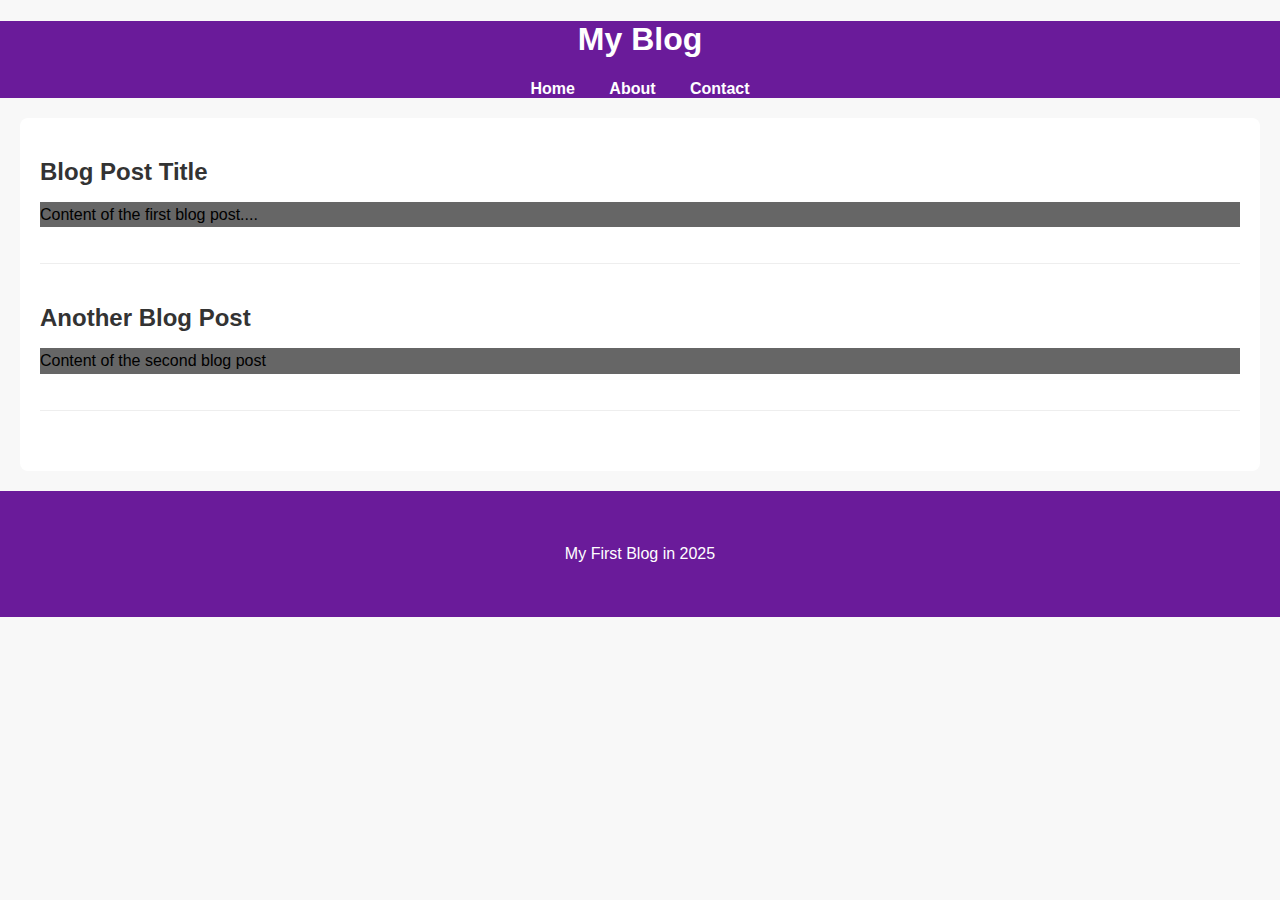
<file: 1st blog simple blog layout/index.html>
<!DOCTYPE html>
<html lang="en">
<head>
    <meta charset="UTF-8">
    <meta name="viewport" content="width=device-width, initial-scale=1.0">
    <title>My Simple Blog</title>
    <link rel="stylesheet" href="/1st blog simple blog layout/index.css">
</head>
<body>
    <header>
        <h1>My Blog</h1>
        <nav>
            <ul>
                <li><a href="#">Home</a> </li>
                <li><a href="#">About</a></li>
                <li><a href="#">Contact</a></li>
            </ul>
        </nav>
    </header>
    <main>
        <article>
            <h2>Blog Post Title</h2>
            <p>Content of the first blog post....</p>
        </article>
        <article>
            <h2>Another Blog Post</h2>
            <p>Content of the second blog post</p>
        </article>
        <!--We can add more blog post if we want -->
    </main>
    <footer>
        <p> My First Blog in 2025</p>
    </footer>
    
</body>
</html>
</file>
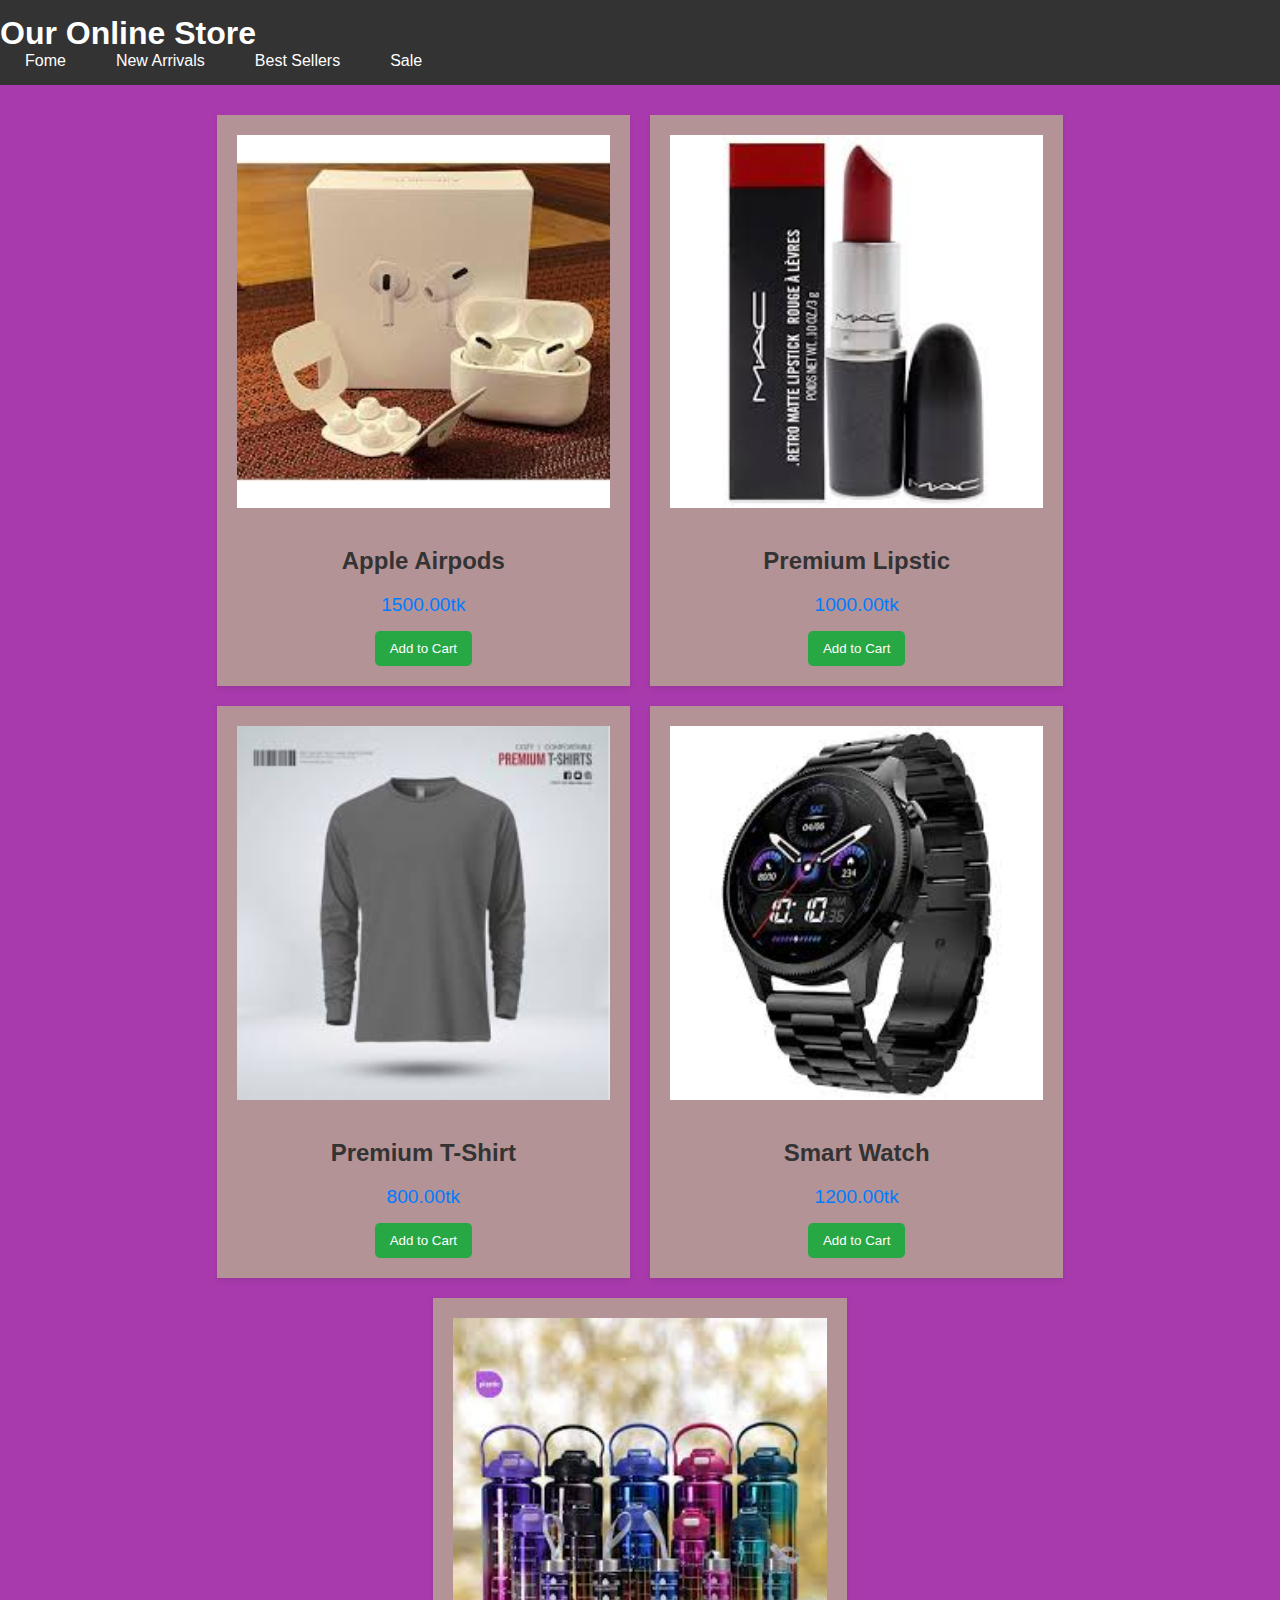
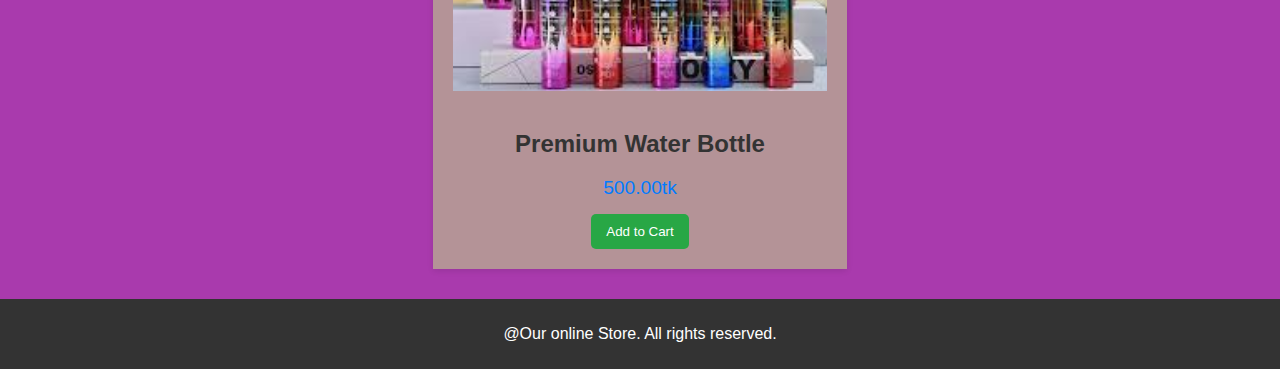
<file: 3rd blog Crafting an ecommerce page/index.html>
<!DOCTYPE html>
<html lang="en">
<head>
    <meta charset="UTF-8">
    <meta name="viewport" content="width=device-width, initial-scale=1.0">
    <title>eCommerce Product Page</title>
    <link rel="stylesheet" href="/3rd blog Crafting an ecommerce page/index.css">
</head>
<body>
    <header>
        <div class="header-content">
            <h1>Our Online Store</h1>
            <nav>
                <ul>
                    <li><a href="#home">Fome</a></li>
                    <li><a href="#new-arrivals">New Arrivals</a></li>
                    <li><a href="#best-sellers">Best Sellers</a></li>
                    <li><a href="#sale">Sale</a></li>
                </ul>
                <div class="cart-icon"></div>
            </nav>
        </div>
    </header>
    <main class="product-container">
        <!--Products-->
        <section class="product" id="product1">
            <img src="/images/Airpods.jpeg" width="100%" alt="Airpods">
            <h2>Apple Airpods</h2>
            <p class="price">1500.00tk</p>
            <button class="add-to-cart">Add to Cart</button>
        </section>
        <section class="product" id="product1">
            <img src="/images/Lipstic.jpeg" width="100%" alt="Lipstic">
            <h2>Premium Lipstic</h2>
            <p class="price">1000.00tk</p>
            <button class="add-to-cart">Add to Cart</button>
        </section>
                <section class="product" id="product1">
            <img src="/images/T-shart.jpeg" width="100%" alt="T-shirt">
            <h2>Premium T-Shirt</h2>
            <p class="price">800.00tk</p>
            <button class="add-to-cart">Add to Cart</button>
        </section>
                <section class="product" id="product1">
            <img src="/images/Watch.jpeg" width="100%" alt="Watch">
            <h2>Smart Watch</h2>
            <p class="price">1200.00tk</p>
            <button class="add-to-cart">Add to Cart</button>
        </section>
                <section class="product" id="product1">
            <img src="/images/Water bottle.jpeg" width="100%" alt="Water bottle">
            <h2>Premium Water Bottle</h2>
            <p class="price">500.00tk</p>
            <button class="add-to-cart">Add to Cart</button>
        </section>

        
    </main>
    <footer>
        <p>
            @Our online Store. All rights reserved.
        </p>
    </footer>
    
</body>
</html>
</file>
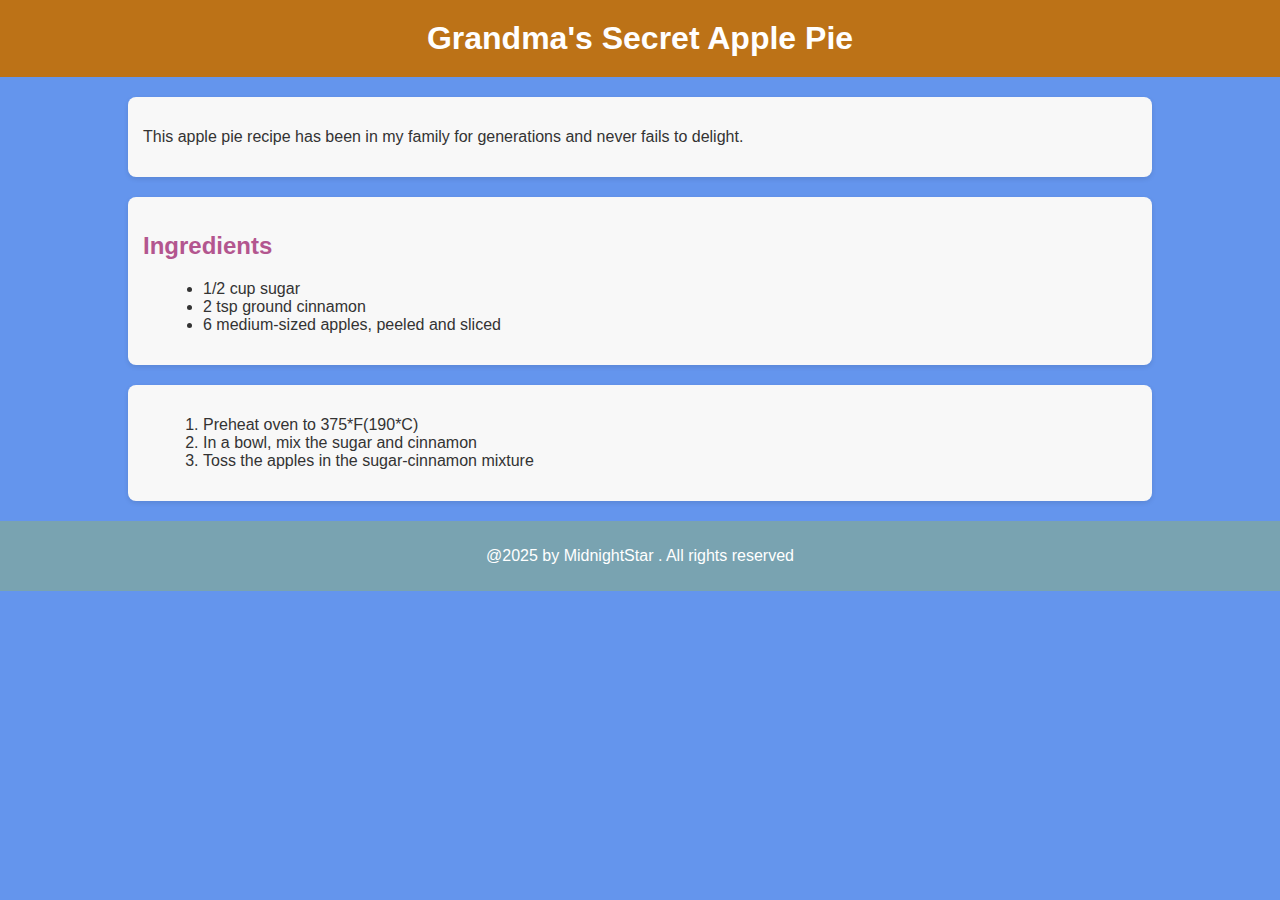
<file: 4th blog developing a recipe page/index.html>
<!DOCTYPE html>
<html lang="en">
<head>
    <meta charset="UTF-8">
    <meta name="viewport" content="width=device-width, initial-scale=1.0">
    <title>Delicious Apple Pie Recipe</title>
    <link rel="stylesheet" href="/4th blog developing a recipe page/index.css">
</head>
<body>
    <header>
        <h1>Grandma's Secret Apple Pie</h1>
    </header>
    <main>
        <section class="introduction">
            <p>
                This apple pie recipe has been in my family for generations and never fails to delight.
            </p>
        </section>
        <section class="ingredients">
            <h2>Ingredients</h2>
            <ul>
                <li>1/2 cup sugar</li>
                <li> 2 tsp ground cinnamon</li>
                <li>6 medium-sized apples, peeled and sliced</li>
                <!--More if needed-->
            </ul>
        </section>
        <section class="instructions">
            <ol>
                <li>Preheat oven to 375*F(190*C)</li>
                <li>In a bowl, mix the sugar and cinnamon</li>
                <li>Toss the apples in the sugar-cinnamon mixture</li>
                <!--And more & more-->
            </ol>
        </section>
    </main>
    <footer>
        <p>@2025 by MidnightStar . All rights reserved</p>
    </footer>
    
</body>
</html>
</file>
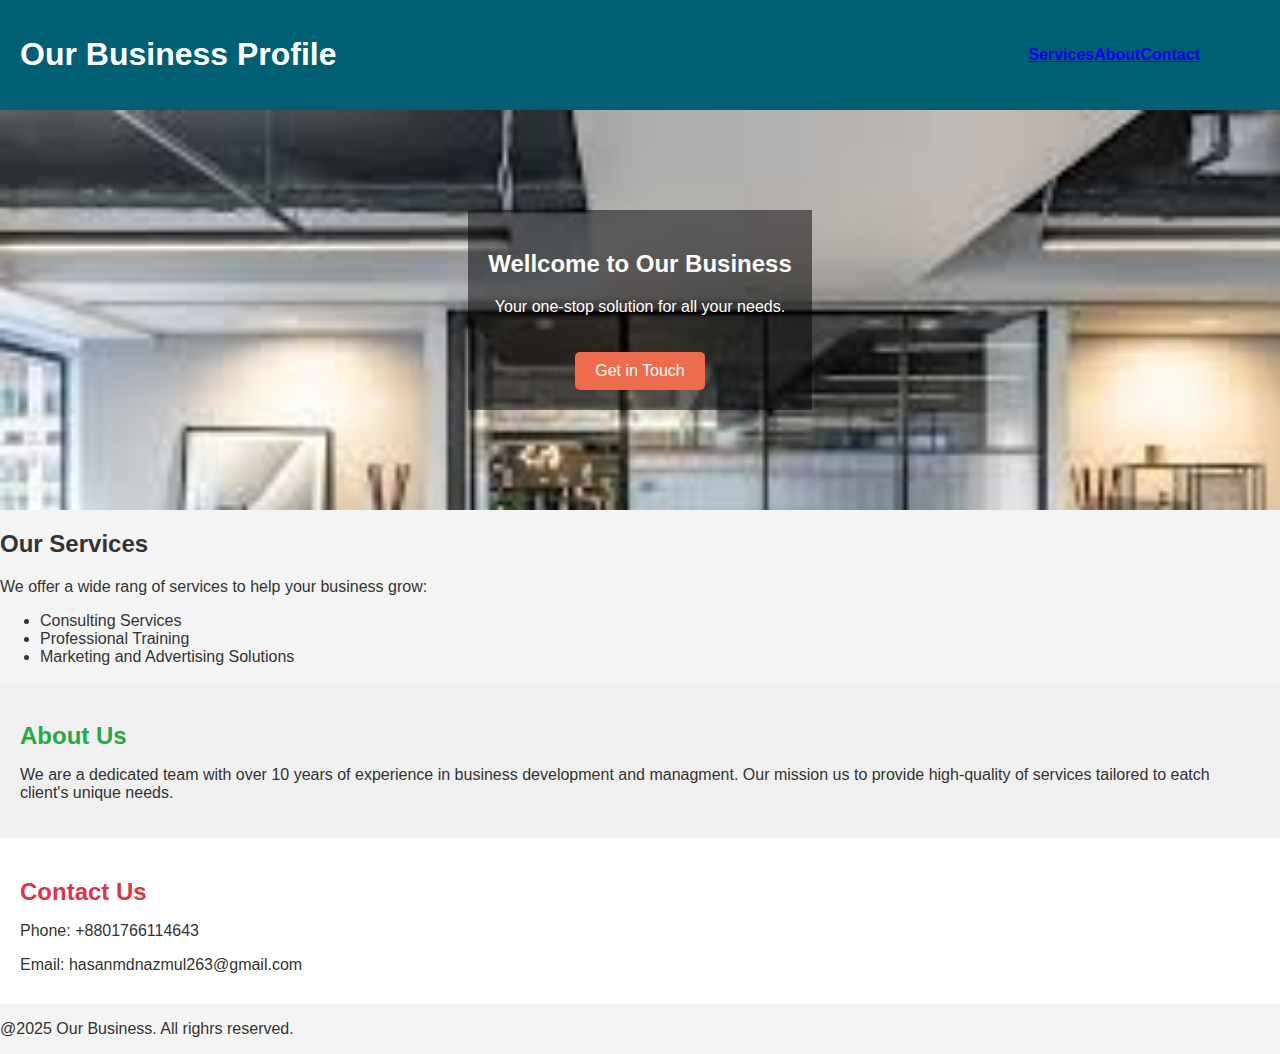
<file: 5th Building a Business Homepage/index.html>
<!DOCTYPE html>
<html lang="en">
<head>
    <meta charset="UTF-8">
    <meta name="viewport" content="width=device-width, initial-scale=1.0">
    <title>Business Homepage</title>
    <link rel="stylesheet" href="/5th Building a Business Homepage/index.css">
</head>
<body>
    <header>
        <div class="header-content">
            <h1>Our Business Profile</h1>
            <nav>
                <ul>
                    <li><a href="#services">Services</a></li>
                    <li><a href="#about">About</a></li>
                    <li><a href="#contact">Contact</a></li>
                </ul>
            </nav>
        </div>
    </header>
    <section id="hero">
        <div class="hero-content">
            <h2>Wellcome to Our Business</h2>
            <p>Your one-stop solution for all your needs.</p>
            <a href="#contact" class="hero-button">Get in Touch</a>
        </div>
    </section>

    <section id="Services">
        <h2>Our Services</h2>
        <p>We offer a wide rang of services to help your business grow:</p>
        <ul>
            <li>Consulting Services</li>
            <li>Professional Training</li>
            <li>Marketing and Advertising Solutions</li>
            <!--More services can be listed here -->
        </ul>
    </section>

    <section id="about">
        <h2>About Us</h2>
        <p>We are a dedicated team with over 10 years of experience in business development and 
            managment. Our mission us to provide high-quality of services tailored to eatch 
            client's unique needs.</p>
            <!--More about the business-->
    </section>

    <section id="contact">
        <h2>Contact Us</h2>
        <p>Phone: +8801766114643</p>
        <p>Email: hasanmdnazmul263@gmail.com</p>
        <!--Additional contact info if you have -->
    </section>

    <footer>
        <p>@2025 Our Business. All righrs reserved.</p>
    </footer>
</body>
</html>
</file>
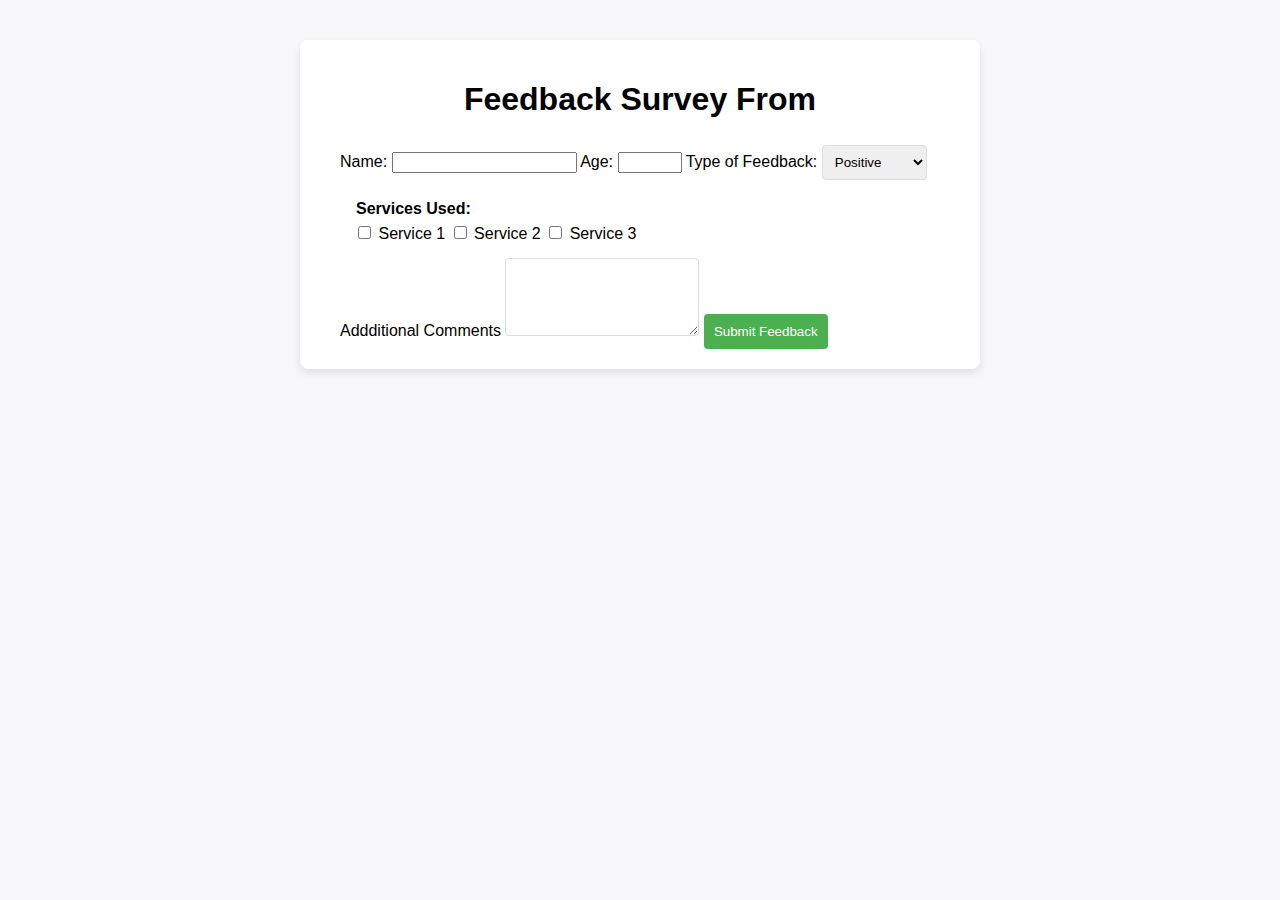
<file: 6th blog simple survey from/index.html>
<!DOCTYPE html>
<html lang="en">
<head>
    <meta charset="UTF-8">
    <meta name="viewport" content="width=device-width, initial-scale=1.0">
    <title>Simple Survey From</title>
    <link rel="stylesheet" href="/6th blog simple survey from/index.css">
</head>
<body>
    <main>
        <h1>Feedback Survey From</h1>
        <from id="survey-from">
            <label for="name">Name:
            </label>
            <input type="text" id="name" name="name" required>
            <label for="age">Age:</label>
            <input type="number" id="age" name="age" min="1" max="150" required>
            <label for="Feedback-type">Type of Feedback:</label>
            <select id="Feedback-type" name="Feedback-type">
                <option value="positive">Positive</option>
                <option value="negative">Negative</option>
                <option value="suggestion">Suggestion</option>
            </select>
            <fieldset>
                <legend>Services Used:</legend>


                <input type="checkbox" id="service1" name="Services" value="service1">
                <label for="service1">Service 1</label>

                <input type="checkbox" id="service2" name="Services" value="service2">
                <label for="service2">Service 2</label>

                <input type="checkbox" id="service3" name="Services" value="service3">
                <label for="service3">Service 3</label>
            </fieldset>

            <label for="comments">Addditional Comments</label>
            <textarea id="comments" name="comments" rows="4"></textarea>
            <button type="submit">Submit Feedback</button>
        </from>
    </main>
    
</body>
</html>
</file>
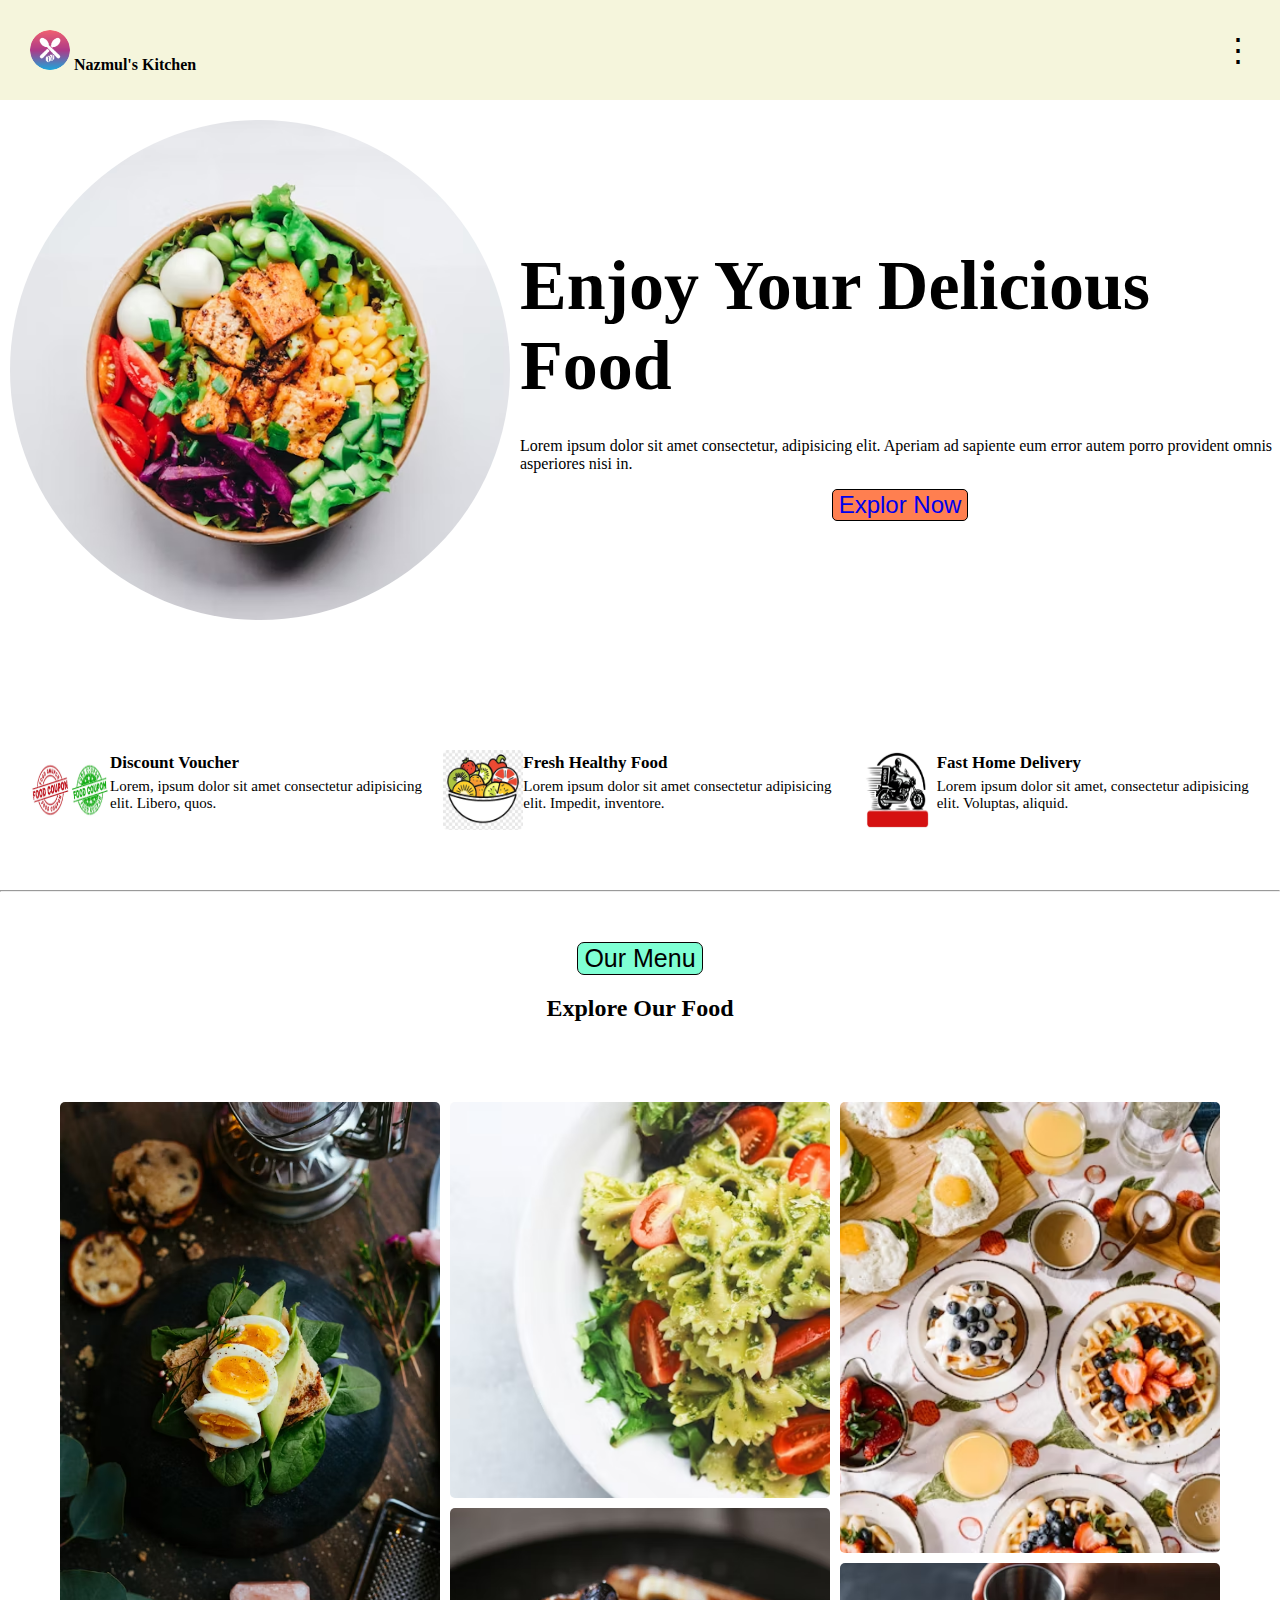
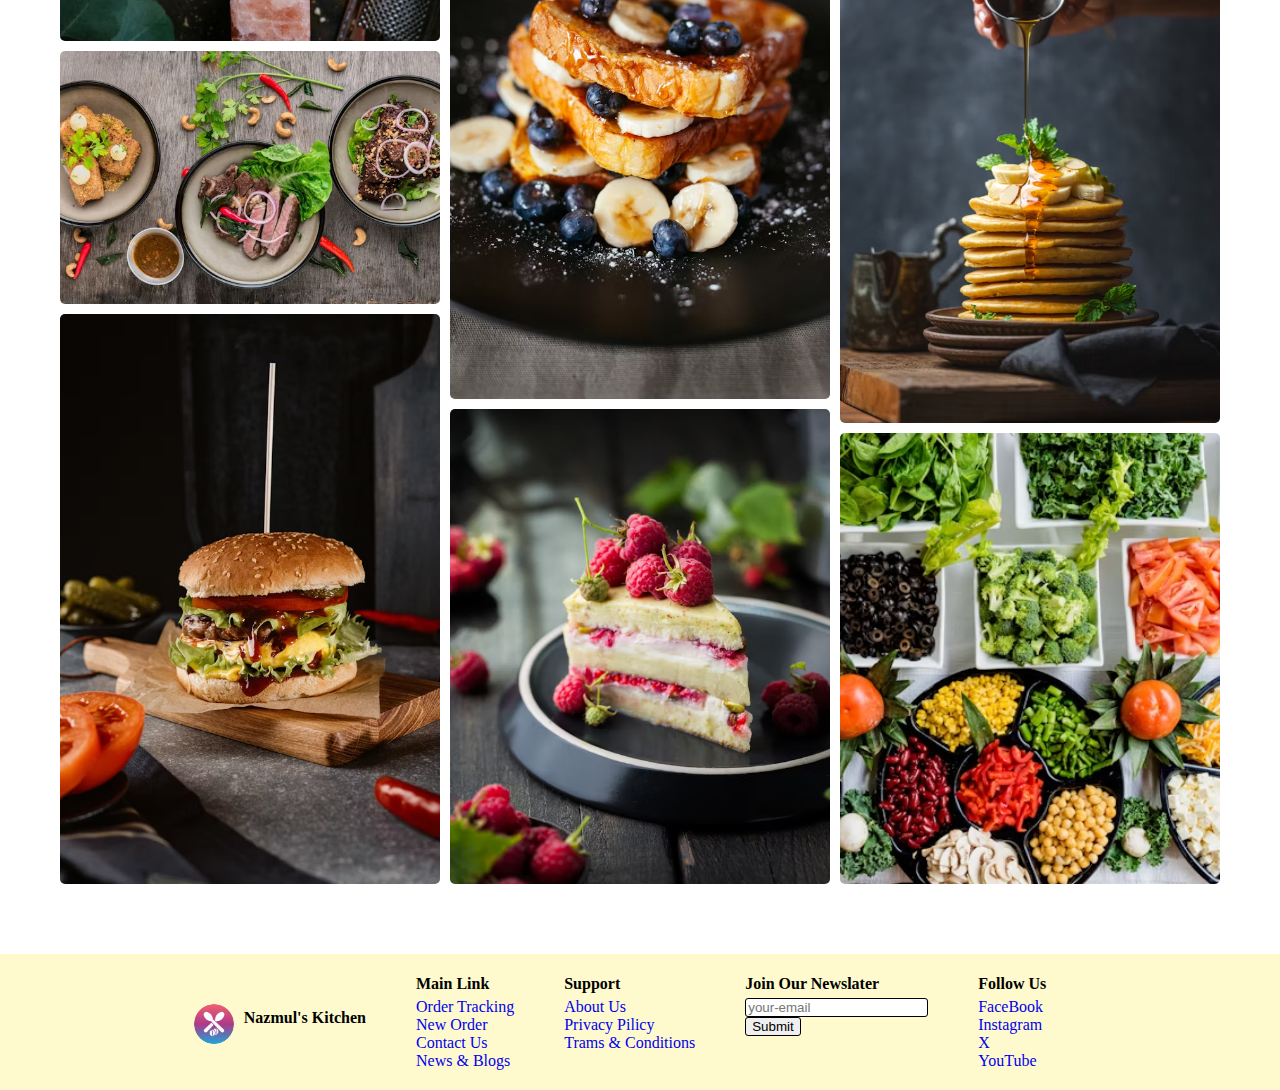
<file: A Restuarant Page/index.html>
<!DOCTYPE html>
<html lang="en">
<head>
    <meta charset="UTF-8">
    <meta name="viewport" content="width=device-width, initial-scale=1.0">
    <meta name="author" content="Md Nazmul Hasan">
    <meta name="keywords" content="Restuarant Food Kitchen HTML CSS">
    <meta name="description" content="A Restuarant page for my own restuarant">
    <link rel="shortcut icon" href="Food-logo.png" type="image/x-icon">
    <link rel="stylesheet" href="style.css">
    <title>Nazmul's Kitchen</title>
</head>
<body>
    <header>
            <div class="nav-bar">
        <nav>
            <span class="logo-1">
                <img src="Food-logo.png" alt="Food-logo">
                <p>Nazmul's Kitchen</p>
            </span>
            <div class="btn">
                <button class="more-btn">&#8942;</button>
            </div>
        </nav>
    </div>
    </header>
    <main>
        
        <div class="heading">
            <img src="Food-head.avif" alt="Food-head" class="head-img">
            <div class="cntn">
                <h1>Enjoy Your Delicious Food</h1>
                <p>Lorem ipsum dolor sit amet consectetur, adipisicing elit. Aperiam ad sapiente eum error autem porro provident omnis asperiores nisi in.</p>
                <button><a href="#">Explor Now</a></button>
            </div>
        </div>
        
        <div class="section-1">
            <div class="article">
                <img src="Discount.jpg" alt="Discount">
                <div class="ar-1">
                <h4>Discount Voucher</h4>
                <p>Lorem, ipsum dolor sit amet consectetur adipisicing elit. Libero, quos.</p>
                </div>
            </div>
            <div class="article">
                <img src="Fresh food.webp" alt="Fresh food">
                <div class="ar-1">
                <h4>Fresh Healthy Food</h4>
                <p>Lorem ipsum dolor sit amet consectetur adipisicing elit. Impedit, inventore.</p>
                </div>
            </div>
            <div class="article">
                <img src="Home delivery.webp" alt="Home delivery">
                <div class="ar-1">
                <h4>Fast Home Delivery</h4>
                <p>Lorem ipsum dolor sit amet, consectetur adipisicing elit. Voluptas, aliquid.</p>
                </div>
            </div>
        </div>
        <hr>
        <div class="hh">
            <button><a href="#">Our Menu</a></button>
            <h2>Explore Our Food</h2>
        </div>
        <div class="section-2">
            
            <div class="column">
                <img src="Food-Image-1.avif" alt="Food-Image-1">
                <img src="Food-Image-2.avif" alt="Food-Image-2">
                <img src="Food-Image-3.avif" alt="Food-Image-3">
            </div>
            <div class="column">
                <img src="Food-Image-4.avif" alt="Food-Image-4">
                <img src="Food-Image-5.avif" alt="Food-Image-5">
                <img src="Food-Image-6.avif" alt="Food-Image-6">
            </div>
            <div class="column">
                <img src="Food-Image-7.avif" alt="Food-Image-7">
                <img src="Food-Image-8.avif" alt="Food-Image-8">
                <img src="Food-Image-9.avif" alt="Food-Image-9">
            </div>
        </div>
    </main>
    <footer>
        
        <div class="section-3">
            <div class="logo-2">
            <img src="Food-logo.png" alt="Food-logo">
            <p>Nazmul's Kitchen</p>
            </div>
            <div class="aside">
                <h4>Main Link</h4>
                <a href="#">Order Tracking</a>
                <a href="#">New Order</a>
                <a href="#">Contact Us</a>
                <a href="#">News & Blogs</a>
            </div>
            <div class="aside">
                <h4>Support</h4>
                <a href="#">About Us</a>
                <a href="#">Privacy Pilicy</a>
                <a href="#">Trams & Conditions</a>
            </div>
            <div class="aside">
                <form>
                <label for="text"><h4>Join Our Newslater</h4></label>
                <input type="text" name="text" placeholder="your-email" required><br>
                <input type="submit" value="Submit">
                </form>
            </div>
            <div class="aside">
                <h4>Follow Us</h4>
                <a href="#">FaceBook</a>
                <a href="#">Instagram</a>
                <a href="#">X</a>
                <a href="#">YouTube</a>
            </div>
        </div>
    </footer>
</body>
</html>
</file>
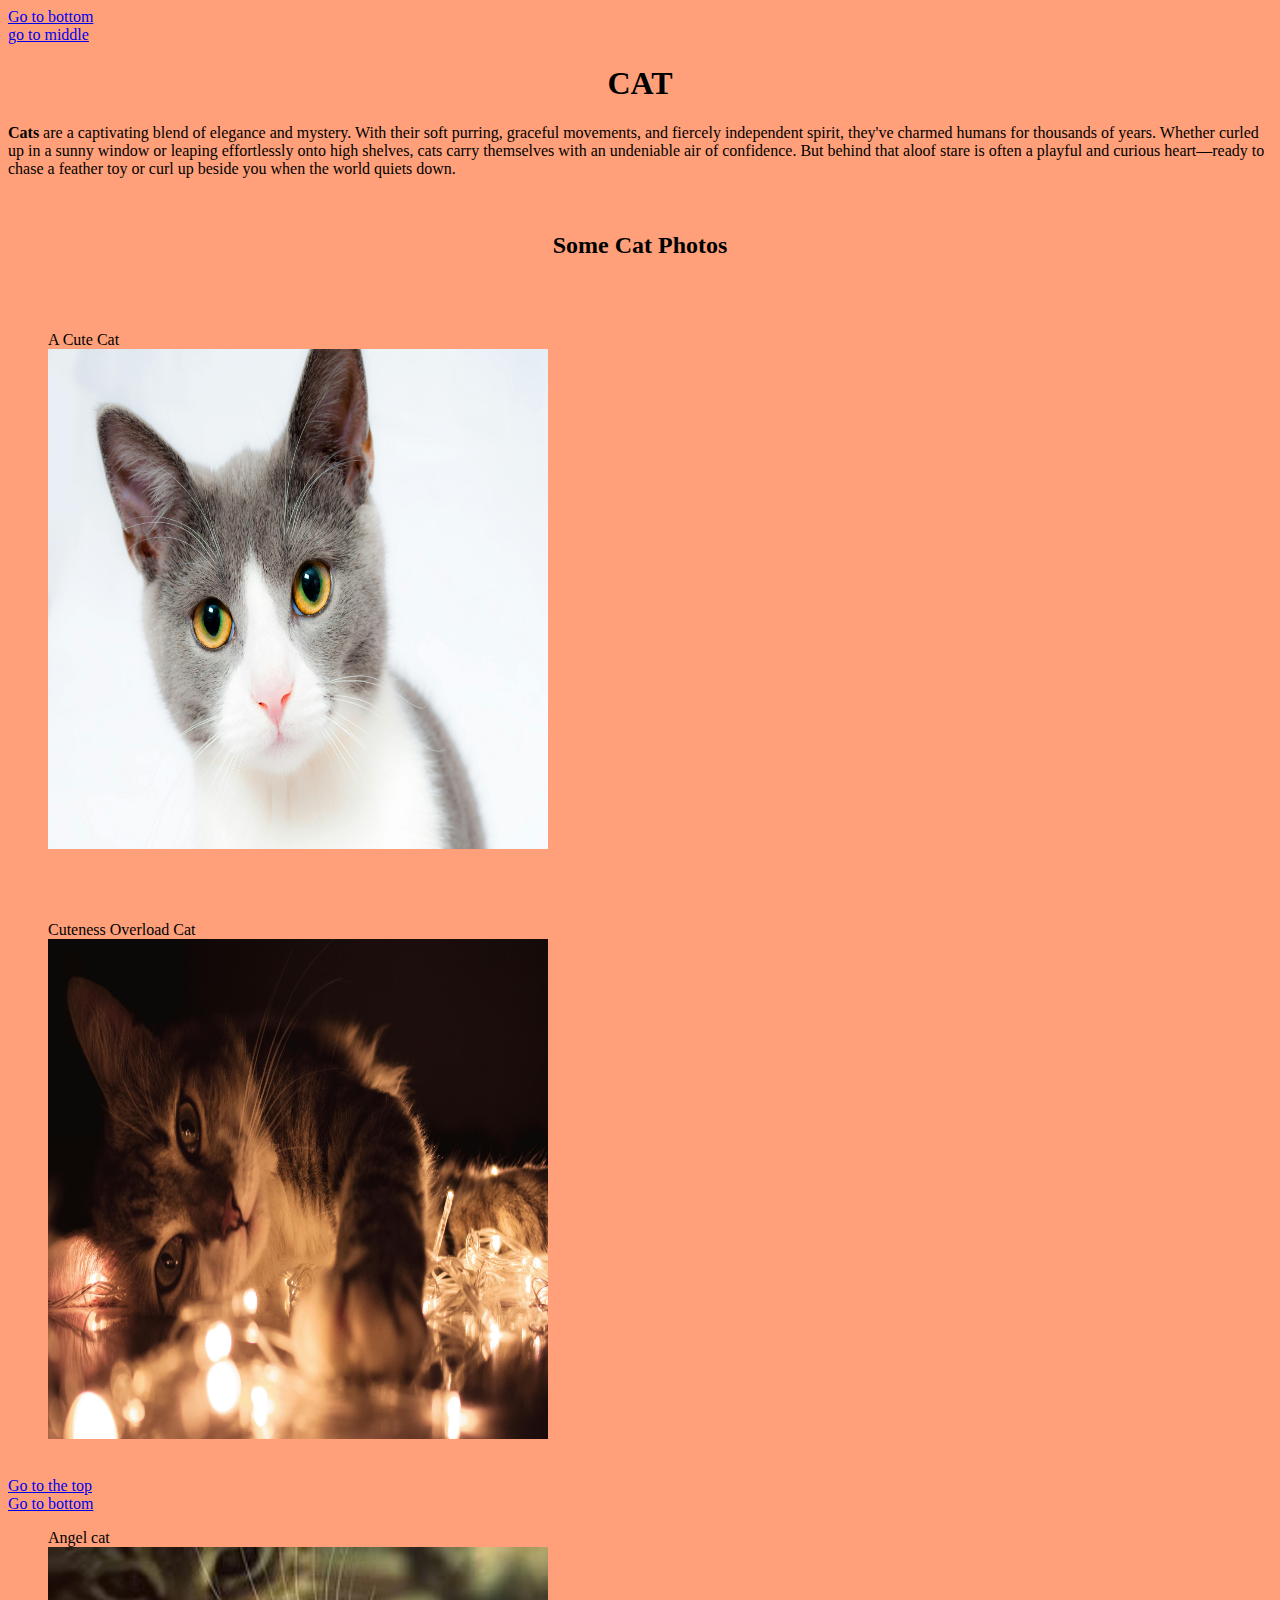
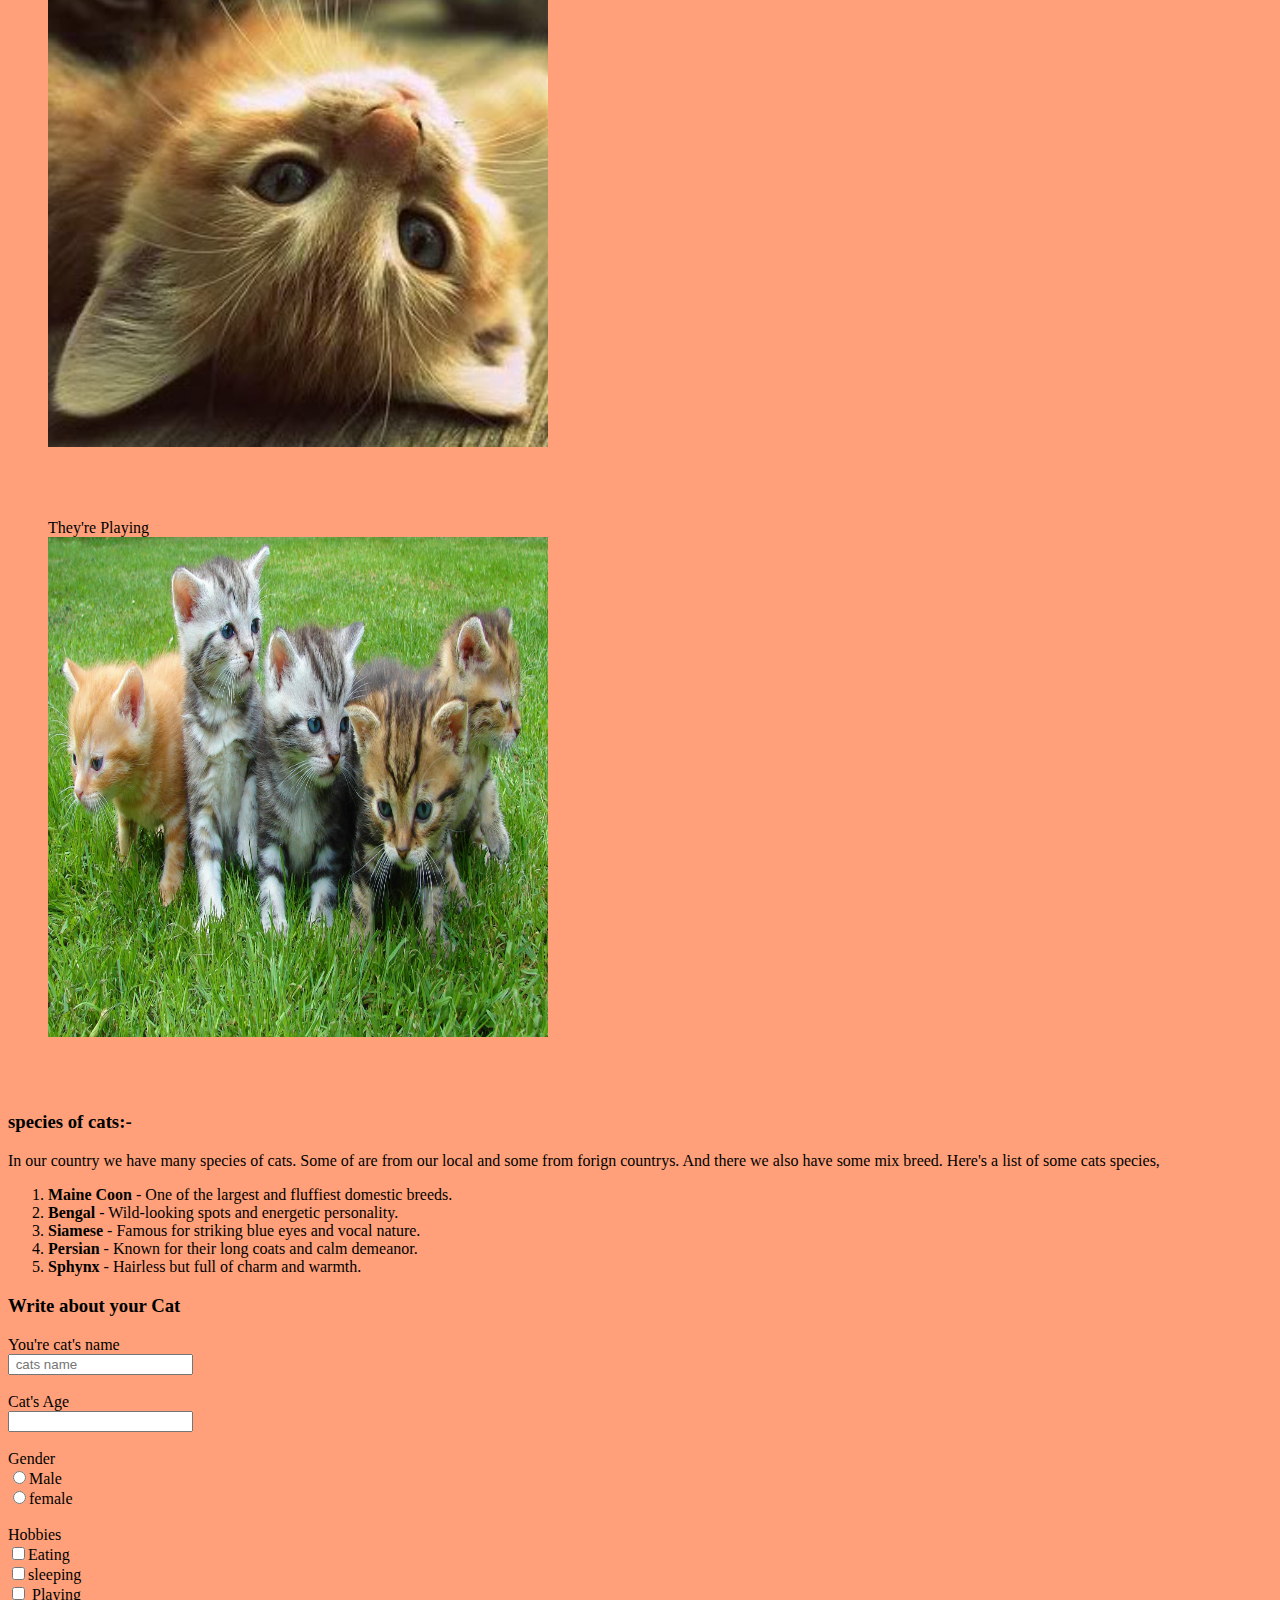
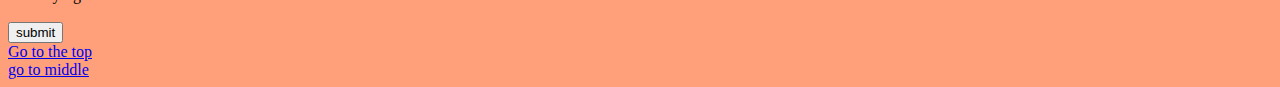
<file: A simple cat profile/index.html>
<!DOCTYPE html>
<html lang="en">
<head>
    <meta charset="UTF-8">
    <meta name="author" content="Md nazmul Hasan">
    <meta name="description" content="A simple cat photo website">
    <meta name="keywords" content="cat cats cutecats">
    <meta name="viewport" content="width=device-width, initial-scale=1.0">
    <link rel="icon" href="/images/cute cat photo.jpg" type="image/x-icon">
    <title>cat cat's</title>
</head>
<body>
    <style>
        h1, h2 {
            text-align: center;
        }
        body {
            background-color: lightsalmon;
        }
    </style>
    <a href="#bottom">Go to bottom</a><br>
    <a href="#middle"> go to middle</a>
    <div>     
      <h1>CAT</h1>

      <p>
        <b>Cats</b> are a captivating blend of elegance and mystery. With their soft purring, graceful movements, and fiercely independent spirit, they've charmed humans for thousands of years. Whether curled up in a sunny window or leaping effortlessly onto high shelves, cats carry themselves with an undeniable air of confidence. But behind that aloof stare is often a playful and curious heart—ready to chase a feather toy or curl up beside you when the world quiets down.
      </p>
    </div>
      <br>
    <div>
            <h2>Some Cat Photos</h2>
      <br>
      <br>
      <figure>
          <figcaption>A Cute Cat</figcaption>
          <img src="/images/cat 1.jpg" alt="cat1" height="500" width="500">
      </figure>
      <br>
      <br>
      <figure>
          <figcaption>Cuteness Overload Cat</figcaption>
          <img src="/images/cat 2.jpg" alt="cat2" height="500" width="500">
      </figure>
      <br>
      <a href="#" id="middle">Go to the top</a>
      <br>
      <a href="#bottom">Go to bottom</a>
      <br>
      <figure>
          <figcaption>Angel cat</figcaption>
          <img src="/images/relaxing-cat.jpg" alt="relaxing-cat" height="500" width="500">
      </figure>
      <br>
      <br>
      <figure>
          <figcaption>They're Playing</figcaption>
      <img src="/images/multiple cats.jpg" alt="multiple cats" height="500" width="500">
      </figure>
    </div>
      <br>
      <br>
      <div>
              <h3>species of cats:-</h3>
      <p>
         In our country we have many species of cats. Some of are from our local and some from forign countrys. And there we also have some mix breed.
         Here's a list of some cats species,
          <br>
         <ol>
            <li><b>Maine Coon</b> - One of the largest and fluffiest domestic breeds.</li>
            <li><b>Bengal</b> - Wild-looking spots and energetic personality.</li>
            <li><b>Siamese</b> - Famous for striking blue eyes and vocal nature.</li>
            <li><b>Persian</b> - Known for their long coats and calm demeanor.</li>
            <li><b>Sphynx</b> - Hairless but full of charm and warmth.</li>
          </ol>
        </p>
      </div>
      <div>
        <h3>Write about your Cat</h3>
        <form>
            <label for="name">You're cat's name</label><br>
            <input type="text" name="name" id="name" placeholder=" cats name"  required>
            <br>
            <br>
            <label for="age">Cat's Age</label><br>
            <input type="number" name="age" id="age">
            <br>
            <br>
            <label for="gender">Gender</label><br>
            <input type="radio" name="gender" value="male">Male <br>
            <input type="radio" name="gender" value="female">female 
            <br>
            <br>
            <label for="hobbies">Hobbies</label><br>
            <input type="checkbox" name="hobby1" value="eating">Eating <br>
            <input type="checkbox" name="hobby2" value="sleeping">sleeping <br>
            <input type="checkbox" name="hobby3" value="playing"> Playing <br>
            <br>
            <input type="submit" value="submit">
        </form>
      </div>
      <a href="#" id="bottom">Go to the top</a> <br>
      <a href="#middle">go to middle</a>
       


</body>
</html>
</file>
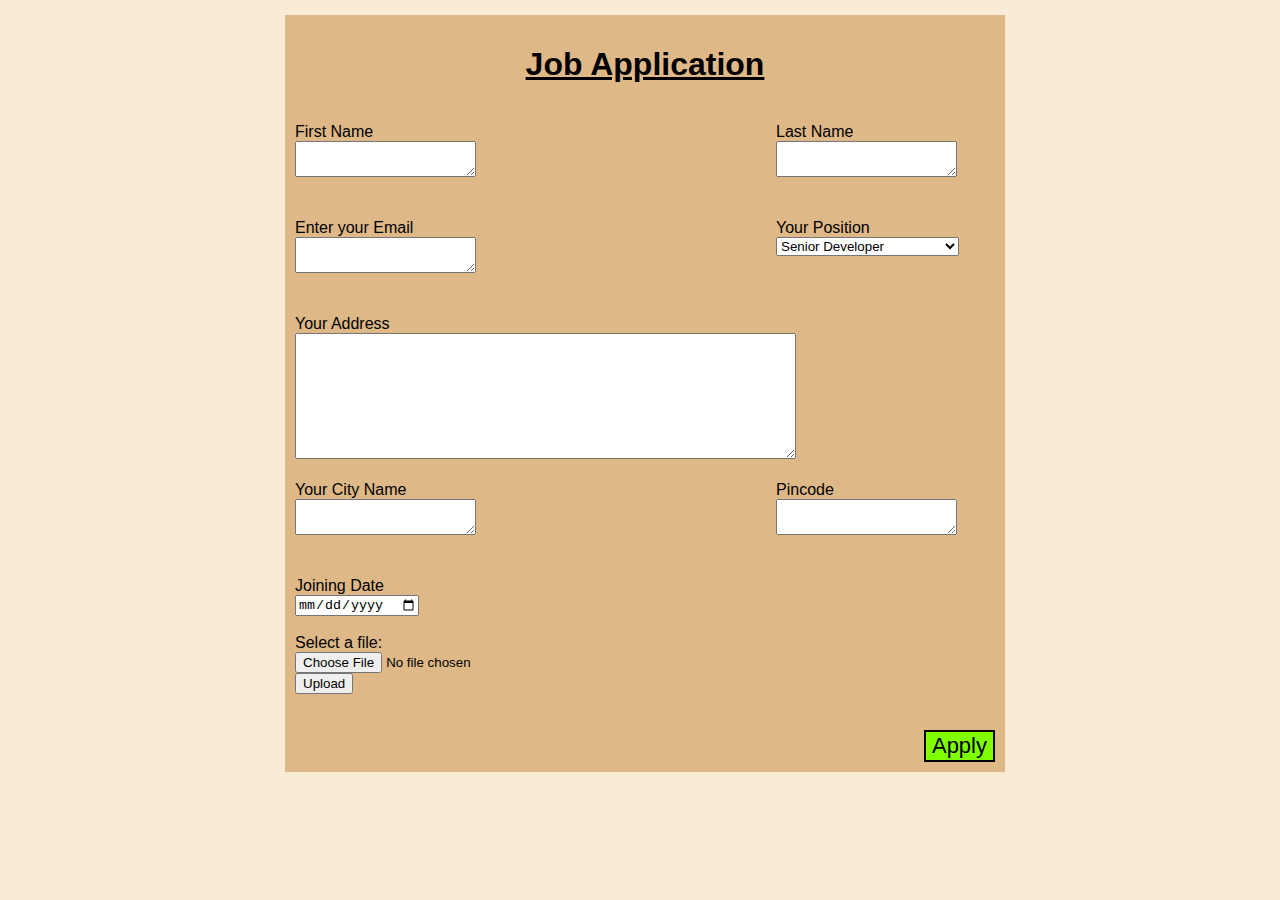
<file: Job Application/index.html>
<!DOCTYPE html>
<html lang="en">
<head>
    <meta charset="UTF-8">
    <meta name="viewport" content="width=device-width, initial-scale=1.0">
    <meta name="author" content="Md Nazmul Hasan">
    <link rel="stylesheet" href="style.css">
    <title>Job Application</title>
</head>
<body>
    <div class="parent">
        <h1>Job Application</h1>
        <br>
        <div class="name">
            <div class="first">
            <label for="first-name">First Name</label><br>
            <textarea name="first-name"></textarea>
            </div>
            
            <div class="last">
            <label for="last-name">Last Name</label><br>
            <textarea name="last-name"></textarea>
            </div>
        </div>
        <br>
        <div class="email">
            <div class="mail">
            <label for="email">Enter your Email</label><br>
            <textarea name="Email"></textarea>
            </div>
            <br>
            <div class="pstn">
                <label for="position">Your Position</label> <br>
            <select name="position">
                <option value="Senior"> Senior Developer</option>
                <option value="assistant">Assistant Senior Developer</option>
                <option value="junior">Junior Developer</option>
                <option value="intern">Intern</option>
            </select>
            </div>
        </div>
        <br>
        <div class="address">
            <label for="address">Your Address</label><br>
            <textarea name="address" rows="8" cols="60" ></textarea>
            <br>
        </div>
        <br>
        <div class="city">
            <div class="cname">
            <label for="city">Your City Name</label><br>
            <textarea name="city"></textarea>
            </div>
            <br>
            <div class="pcode">
                <label for="pincode">Pincode</label><br>
            <textarea name="pincode"></textarea>
            </div>
        </div>
        <br>
        <label for="date">Joining Date</label><br>
        <input type="date" name="date" id="date">
        <br>
        <br>
        <form action="/upload" method="post" enctype="multipart/form-data">
        <label for="fileUpload">Select a file:</label><br>
        <input type="file" id="fileUpload" name="uploadedFile"><br>
        <button type="submit">Upload</button>
        <br>
        <br>
        <br>
        <button id="sub" type="submit">Apply</button>
</form>
    </div>
</body>
</html>
</file>
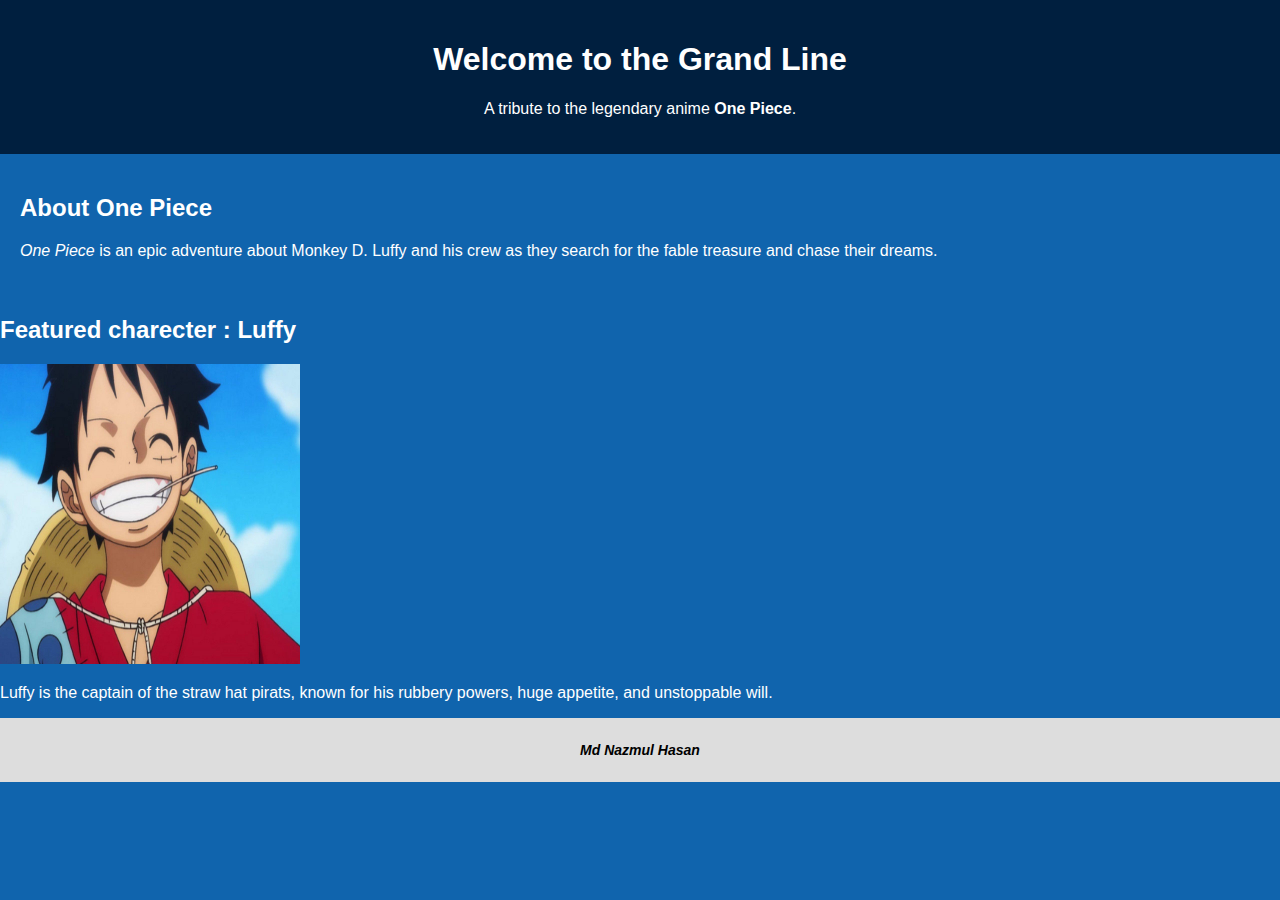
<file: One Piece/index.html>
<!DOCTYPE html>
<html lang="en">
<head>
    <meta charset="UTF-8">
    <meta name="viewport" content="width=device-width, initial-scale=1.0">
    <link rel="stylesheet" href="/One Piece/style.css">
    <title>One Piece Fan Page</title>
</head>
<body>
    <header>
        <h1>Welcome to the Grand Line</h1>
        <p>
            A tribute to the legendary anime <strong>One Piece</strong>.
        </p>
    </header>
    <main>
        <section class="intro">
            <h2>About One Piece</h2>
            <p>
                <em>One Piece</em> is an epic adventure about Monkey D. Luffy and his 
                crew as they  search for the fable treasure and chase their dreams.
            </p>
        </section>
        <section class="charecter">
            <h2>Featured charecter : Luffy</h2>
            <img src="/One Piece/Luffy.jpg" alt="Luffy" height="300" width="300">
            <p>
                Luffy is the captain of the straw hat pirats, known for his rubbery powers, huge appetite, and unstoppable will.
            </p>
        </section>
    </main>
    <footer>
        <p>
            <strong><i>Md Nazmul Hasan</i></strong>
        </p>
    </footer>
</body>
</html>
</file>
<file: 1st blog simple blog layout/index.css>
body {
    font-family: arial, sans-serif;
    margin: 0;
    padding: 0;
    background-color: #f8f8f8;
    /* Light background for the entire page */
}

header{
    background-color: #6a1b9a; 
    /* Vibrant purple header */
    color: #ffffff;
    text-align: center;
    padding: 1 cm 0;
}

header nav ul {
    list-style: none;
    padding: 0;
}

header nav ul li {
    display: inline;
    margin: 0 15px;
}

header nav ul li a {
    color: #ffffff;
    text-decoration: none;
    font-weight: bold;
}

main {
    margin: 20px;
    background-color: #ffffff; /* White background for the main content */
    padding: 20px;
    border-radius: 8px; /* Rounded corner for the main content area */  
    box-shadow: 0 4px 8px rgba(0, 0, 0, 0, 0.1); /* sublet shadow for depth */

}

article {
    margin-bottom: 40px;
    padding-bottom: 20px;
    border-bottom: 1px solid #eeeeee; /* separator for articles */
}

article h2 {
    color: #333333; /* dark text for titles */
    margin-bottom: 10px;
}

article p {
    background-color: #666666; /* lighter text for the body */
    line-height: 1.6; /*improved readability */
}
footer {
    background-color: #6a1b9a; /* matching the header's vibrant purple */
    color: #ffffff;
    text-align: center;
    padding: 1cm 0;
}
</file>
<file: 3rd blog Crafting an ecommerce page/index.css>
body{
    font-family: arial, sans-serif;
    margin: 0;
    padding: 0;
    background-color: #a93aad;
}
header{
    background-color: #333;
    color: white;
    padding: 15px 0;
    display: flex;
    justify-content: space-between;
    align-items: center;
}
.header_content {
    display: flex;
    align-items: center;
    width: 100%;
    max-width: 1200px;
    margin: 0 auto;
    padding: 0 20px; /* Add padding for spacing */
}
.header-content h1 {
    margin: 0;
    flex-grow: 1; /* Ensure the title takes the availabel space */
}
nav ul {
    list-style: none;
    display: flex;
    margin: 0;
    padding: 0;
}
nav ul li {
    margin: 0 15px; /* Adjust spacing between menu items */
}
nav ul li a {
    color: white;
    text-decoration: none;
    padding: 5px 10px;
    transition: color 0.3s ease;
}
nav ul li a:hover {
    color: #a8dadc; /* hover effec color change */
}
.cart-icon {
    display: flex;
    align-items: center;
}
.cart-icon img {
    width: 30px;
    height: auto;
}
.product-container {
    display: flex;
    flex-wrap: wrap;
    justify-content: center;
    padding: 20px;
}
.product {
    background-color: rgb(180, 147, 151);
    margin: 10px;
    padding: 20px;
    width: calc((100%/3) - 40px);
    /* Adjust 3 products per row */
    box-shadow: 0 2px 6px rgba(0,0,0,0.1);
    text-align: center;
    transition: transform 0.3s ease, box-shadow 0.3s ease;
}
.product:hover {
    transform: translateY(-5px);
    box-shadow: 0 4px 8px rgba(0,0,0,0.15);]
}
.product img {
    max-width: 100%;
    height: auto;
    margin-bottom: 15px;
}
.product h2 {
    color: #333;
    margin-bottom: 10px;
}
.price {
    color: #007bff;
    font-size: 1.2rem;
    margin-bottom: 15px;
}
.add-to-cart {
    background-color: #28a745;
    color: white;
    border: none;
    padding: 10px 15px;
    cursor: pointer;
    border-radius: 5px;
    transition: backgroung-color 0.3s;
}
.add-to-cart:hover {
    background-color: #218838;
}
footer {
    background-color: #333;
    color: white;
    text-align: center;
    padding: 10px 0;
}
@media screen and (max-width:768px) {
    .product {
        width: calc((100%/2)-30px); /* Adjust for two products per row */
    }
    
}
@media screen and (max-width:480px) {
    .product {
        width: 100%; /* Full width for single product per row */
    }
    
}
</file>
<file: 4th blog developing a recipe page/index.css>
body {
    font-family: Arial, sans-serif;
    background-color: cornflowerblue;
    color: #333;
    margin: 0;
    padding: 0;
}
header {
    background-color: rgb(188, 114, 23);
    color: white;
    padding: 20px 0;
    text-align: center;
}
header h1 {
    margin: 0;
}
main {
    width: 80%;
    margin: 20px auto;
}
.introduction, .ingredients, .instructions {
    background-color: #f8f8f8;
    margin-bottom: 20px;
    padding: 15px;
    border-radius: 8px;
    box-shadow: 0 2px 5px rgba(0,0,0,0.1);
}
.ingredients h2, .instructions h2 {
    color: #b3568f;
}
ul, ol {
    margin-left: 20px;
}
footer {
    text-align: center;
    background-color: #79a3b1;
    color: white;
    padding: 10px 0;
    position: relative;
    bottom: 0;
    width: 100%;
}
</file>
<file: 5th Building a Business Homepage/index.css>
body {
    font-family: Arial, sans-serif;
    margin: 0;
    padding: 0;
    background-color: #f4f4f4;
    color: #333;
}
header {
    background-color: #005f73;
    color: white;
    padding: 15px 0;
}
.header-content {
    max-width: 1200px;
    margin: 0;
    display: flex;
    justify-content: space-between;
    align-items: center;
}
header h1 {
    margin-left: 20px;
}
nav ul {
    list-style: none;
    display: flex;
}
nav ul li {
    color: white;
    text-decoration: none;
    font-weight: bold;
}
#hero {
    background-image: url(/images/Office\ space.jpeg);
    background-size: cover;
    height: 400px;
    display: flex;
    align-items: center;
    text-align: center;
    justify-content: center;
    color: white;
}
.hero-content {
    background-color: rgba(0,0,0,0.5);
    padding: 20px;
}
.hero-button {
    display: inline-block;
    margin-top: 20px;
    padding: 10px 20px;
    background-color: #ee6c4d;
    color: white;
    text-decoration: none;
    border-radius: 5px;
    transition: background-color o.3s;
}
.hero-button :hover {
    background-color: #005f73;
    color: white;
    text-align: center;
    padding: 10px 0;
}
/*Existing CSS remains the same */

/* Styling for the services section */

#services {
    background-color: #fff;
    padding: 20px;
    text-align: left;
}
#services h2 {
    color: #007bff;
    margin-bottom: 15px;
}
#services ul {
    list-style-type: circle;
    margin-left: 15px;
}
#services li {
    margin-bottom: 10px;
}

/* Styling for about section */

#about {
    background-color: #f0f0f0;
    padding: 20px;
    text-align: left;
}
#about h2 {
    color: #28a745;
    margin-bottom: 15px;
}

/* Styling for contact section */

#contact {
    background-color: #fff;
    padding: 20px;
    text-align: left;
}
#contact h2 {
    color: #dc3545;
    margin-bottom: 15px;
}
#contact p {
    margin-bottom: 10px;
}

/* Hover effect */

#services li :hover,
#contact p  :hover {
    color: #0056b3;
    cursor: pointer;
}

/* Responsive desing Adjustment */

@media screen and (max-width:768px) {
    #services, #about, #contact {
        text-align: center;
    }
    #services ul {
        list-style-type: none;
        padding: 0;
    }
}
</file>
<file: 6th blog simple survey from/index.css>
body {
    font-family: Arial, sans-serif;
    padding: 0;
    margin: 0;
    background-color: #f8f8fb;
}
main {
    max-width: 600px;
    margin: 40px auto;
    padding: 20px 40px;
    background-color: white;
    border-radius: 8px;
    box-shadow: 0 4px 8px rgba(0,0,0,0.1);
}
main h1 {
    text-align: center;
}
form {
    display: flex;
    flex-direction: column;
    padding-right: 2opx; /* Additional padding for the from */
}
label {
    margin-top: 20px;
}
input [type="text"],
input [type="email"],
input [type="number"],
select,
textarea {
    width: calc(100%-20px); /*Adjust width to account for padding */
    padding: 8px;
    margin-top: 5px;
    border-radius: 4px;
    border: 1px solid #ddd;
}
button {
    margin-top: 20px;
    padding: 10px;
    background-color: #4CAF50;
    color: white;
    border: none;
    border-radius: 4px;
    cursor: pointer;
}
button :hover {
    background-color: #45a049;
}
fieldset {
    border: none;
    margin-top: 20px;
}
legend {
    font-weight: bold;
}
</file>
<file: A Restuarant Page/style.css>
body {
    padding: 0;
    margin: 0;
    font-family: cursive;
    display: flex;
    flex-direction: column;
}
.nav-bar {
    height: 100px;
    background-color: beige;
}
.logo-1 img {
    width: 40px;
    height: 40px;
    border-radius: 50%;
    display: inline;
    margin-top: 30px;
}
.logo-1 p {
    display: inline;
    font-weight: bold;
}
.logo-1 {
    margin-left: 30px;
    padding-top: 30px;
}
.btn {
    float: right;
    margin-right: 20px;
    margin-top: 30px;
}
.more-btn {
    border: none;
    background: none;
    cursor: pointer;
    font-size: 2rem;
}
.heading {
    display: flex;
}
.head-img {
    height: 500px;
    width: 500px;
    border-radius: 50%;
    margin-left: 10px;
    margin-top: 20px;
    margin-right: 10px;
}
.cntn {
    display: flex;
    flex-direction: column;
    align-items: center;
    justify-content:center;
    
}
.cntn h1 {
    font-size: 70px;
    margin-bottom: 15px;
}
.cntn button {
    font-size: 24px;
    border: 1.5px solid black;
    border-radius: 5px;
    color: indigo;
    background-color: coral;
}
.cntn a {
    text-decoration: none;
}
.cntn button:hover {
    color: #8b2e00;
    background-color: cyan;
}
.section-1 {
    margin: 100px 20px 50px 20px;
    display: flex;

}
.section-1 img {
    height: 80px;
    width: 80px;
    border-radius: 5px;
    margin-top: 20px;
}
.article {
    display: flex;
    flex: 1;
    padding: 10px;
}
.article h4 {
    font-size: 17px;
    margin-bottom: 5px;
}
.article p {
    font-size: 15px;
    margin-top: 0;
}
.hh {
    display: flex;
    flex-direction: column;
    align-items: center;
    justify-content: center;
    margin-top: 50px;
}
.hh button {
    font-size: 25px;
    background-color: aquamarine;
    border: 1.5px solid #090303;
    border-radius: 7px;
}
.hh a {
    color: black;
    text-decoration: none;
}
.hh a:hover {
    color: brown;
}
.hh button:hover {
    background-color: darkblue;

}
.section-2 {
    display: flex;
    gap: 10px;
    margin: 10px;
    padding: 50px;
}
.column {
    display: flex;
    flex-direction: column;
    gap: 10px;
}
.column img {
    height: 100%;
    width: 100%;
    object-fit: cover;
    border-radius: 5px;

}
footer {
    display: flex;
    align-items: center;
    justify-content: center;
    /* margin: 15px; */
    background-color: lemonchiffon;
    margin-top: 10px;
    
}
.logo-2 {
    display: flex;
    margin-top: 50px;
}
.logo-2 img {
    width: 40px;
    height: 40px;
    border-radius: 50%;
    margin-right: 10px;
    margin-left: 10px;
}
.logo-2 p {
    margin-top: 5px;
    font-weight: bold;
}
.section-3 {
    display: flex;
    /* justify-content: center;
    align-items: center; */
}
.logo-2 , .aside {
    margin-right: 50px;
    margin-bottom: 20px;
}
.aside a {
    display: block;
    text-decoration: none;
}
.aside h4 {
    margin-bottom: 5px;
}
.aside input {
    border: 1px solid black;
    border-radius: 3px;
}
.aside input:hover {
    background-color: darkblue;
    color: white;
}
</file>
<file: Job Application/style.css>
body {
    margin: 5px;
    width: 100vw;
    font-family: Arial, Helvetica, sans-serif;
    background-color: antiquewhite;
    display: flex;
    align-items: center;
    justify-content: center;
}
.parent {
    width: 700px;
    background-color: burlywood;
    margin: 10px;
    padding: 10px;

}
h1 {
    text-align: center;
    text-decoration: underline;
}
.name {
    display: flex;
    margin-bottom: 20px;
}
.last {
    margin-left: 300px;
}
.email {
    display: flex;
    margin-bottom: 20px;
}
.pstn {
    margin-left: 300px;
}
.city {
    display: flex;
    margin-bottom: 20px;
}
.pcode {
    margin-left: 300px;
}
#sub {
    float: right;
    font-size: 22px;
    text-decoration:none;
    border: 2px solid black;
    background-color: chartreuse;
}
</file>
<file: One Piece/style.css>
body {
  font-family: 'Trebuchet MS', sans-serif;
  background-color: #1064ad;
  color: white;
  margin: 0;
  padding: 0;
}

header {
  background-color: #001f3f;
  color: white;
  text-align: center;
  padding: 20px;
}

.intro, .character {
  padding: 20px;
}

.character img {
  width: 50px;
  border-radius: 10px;
}

footer {
  background-color: #ddd;
  color: black;
  text-align: center;
  padding: 10px;
  font-size: 14px;
}
</file>
